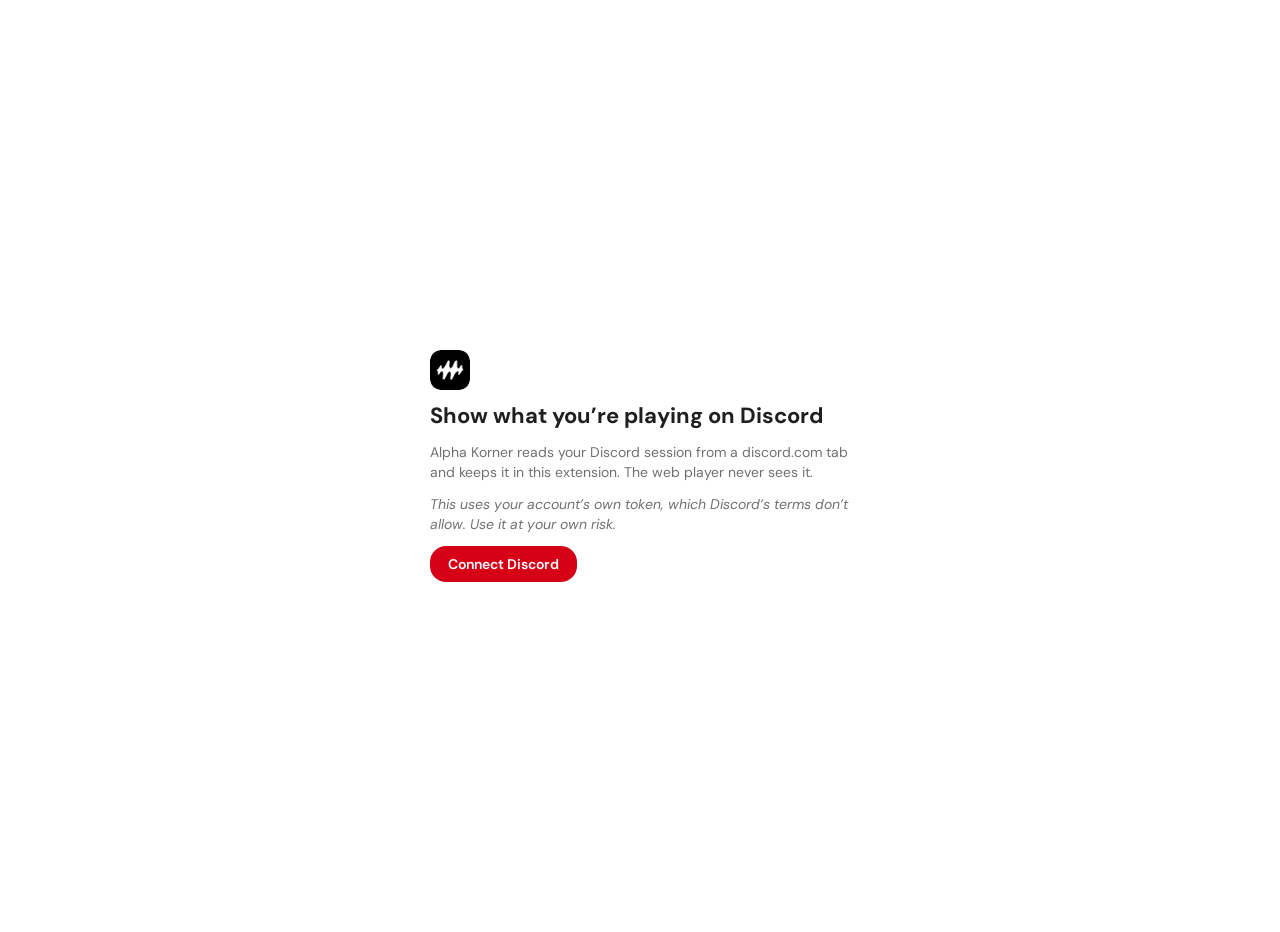
<file: discord.html>
<!DOCTYPE html>
<html lang="en">
  <head>
    <meta charset="UTF-8">
    <meta name="color-scheme" content="light dark">
    <title>Alpha Korner: connect Discord</title>
    <link rel="preconnect" href="https://fonts.googleapis.com">
    <link rel="preconnect" href="https://fonts.gstatic.com" crossorigin="">
    <link rel="stylesheet" href="https://fonts.googleapis.com/css2?family=DM+Sans:opsz,wght@9..40,400..700&display=swap">
    <script type="module" crossorigin src="/chunks-discord-DJsxJ4lK.js"></script>
    <link rel="modulepreload" crossorigin href="/chunks-style-uLJZfIwB.js">
    <link rel="stylesheet" crossorigin href="/assets-style-C6Bpb15V.css">
    <link rel="stylesheet" crossorigin href="/assets-style-DoEoJHei.css">
  </head>
  <body>
    <main class="card">
      <img src="/icon-48.png" width="40" height="40" alt="">
      <h1>Show what you’re playing on Discord</h1>
      <p>
        Alpha Korner reads your Discord session from a discord.com tab and keeps it in this extension. The web player never
        sees it.
      </p>
      <p class="warning">This uses your account’s own token, which Discord’s terms don’t allow. Use it at your own risk.</p>
      <button id="connect">Connect Discord</button>
      <p id="status" class="status" role="status"></p>
    </main>
  </body>
</html>
</file>
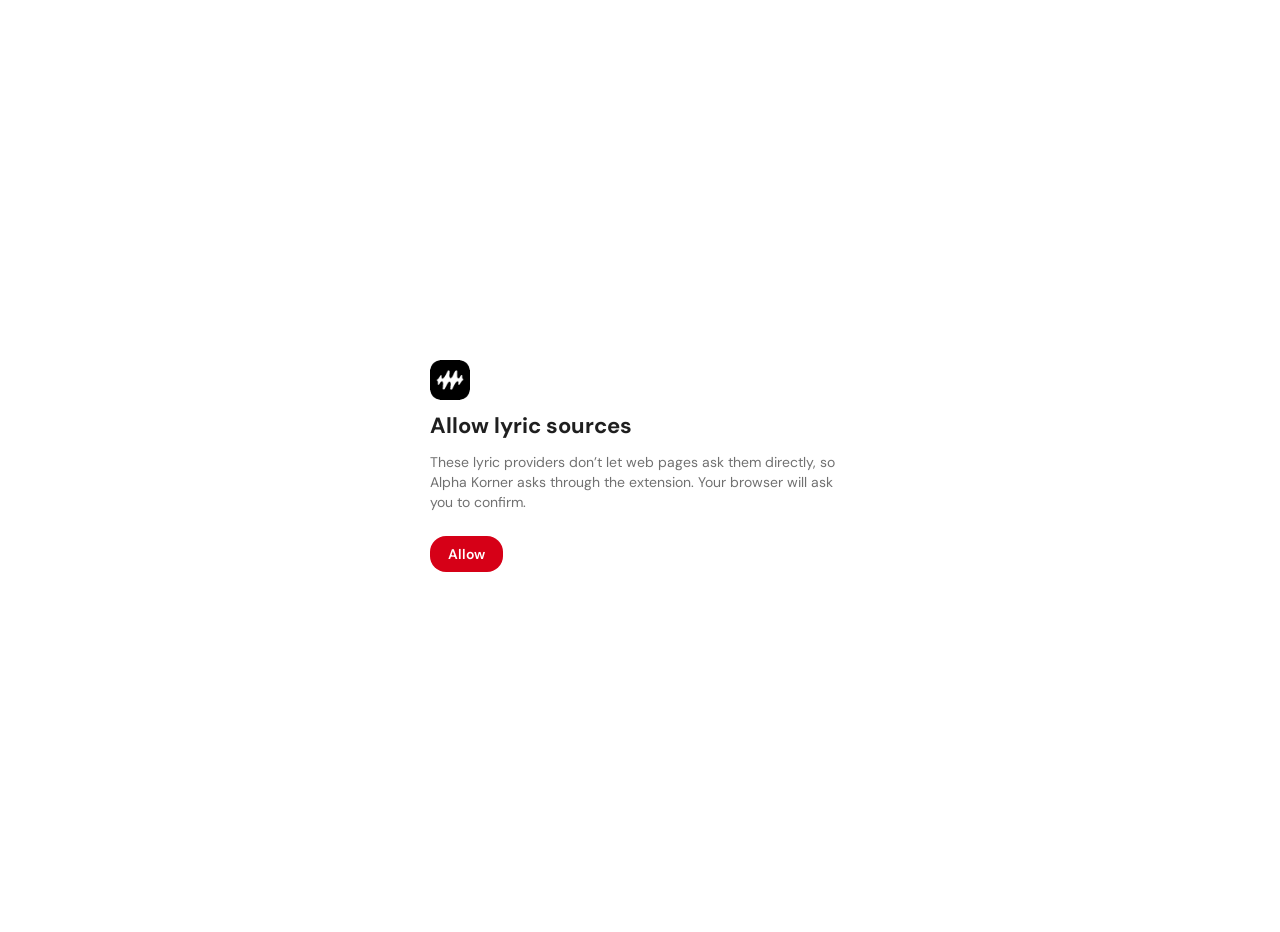
<file: grant.html>
<!DOCTYPE html>
<html lang="en">
  <head>
    <meta charset="UTF-8">
    <meta name="color-scheme" content="light dark">
    <title>Alpha Korner: lyric sources</title>
    <link rel="preconnect" href="https://fonts.googleapis.com">
    <link rel="preconnect" href="https://fonts.gstatic.com" crossorigin="">
    <link rel="stylesheet" href="https://fonts.googleapis.com/css2?family=DM+Sans:opsz,wght@9..40,400..700&display=swap">
    <script type="module" crossorigin src="/chunks-grant-SgHyjwml.js"></script>
    <link rel="modulepreload" crossorigin href="/chunks-style-uLJZfIwB.js">
    <link rel="stylesheet" crossorigin href="/assets-style-C6Bpb15V.css">
    <link rel="stylesheet" crossorigin href="/assets-style-DoEoJHei.css">
  </head>
  <body>
    <main class="card">
      <img src="/icon-48.png" width="40" height="40" alt="">
      <h1>Allow lyric sources</h1>
      <p id="why">
        These lyric providers don’t let web pages ask them directly, so Alpha Korner asks through the extension. Your
        browser will ask you to confirm.
      </p>
      <ul id="hosts"></ul>
      <button id="allow">Allow</button>
      <p id="status" class="status" role="status"></p>
    </main>
  </body>
</html>
</file>
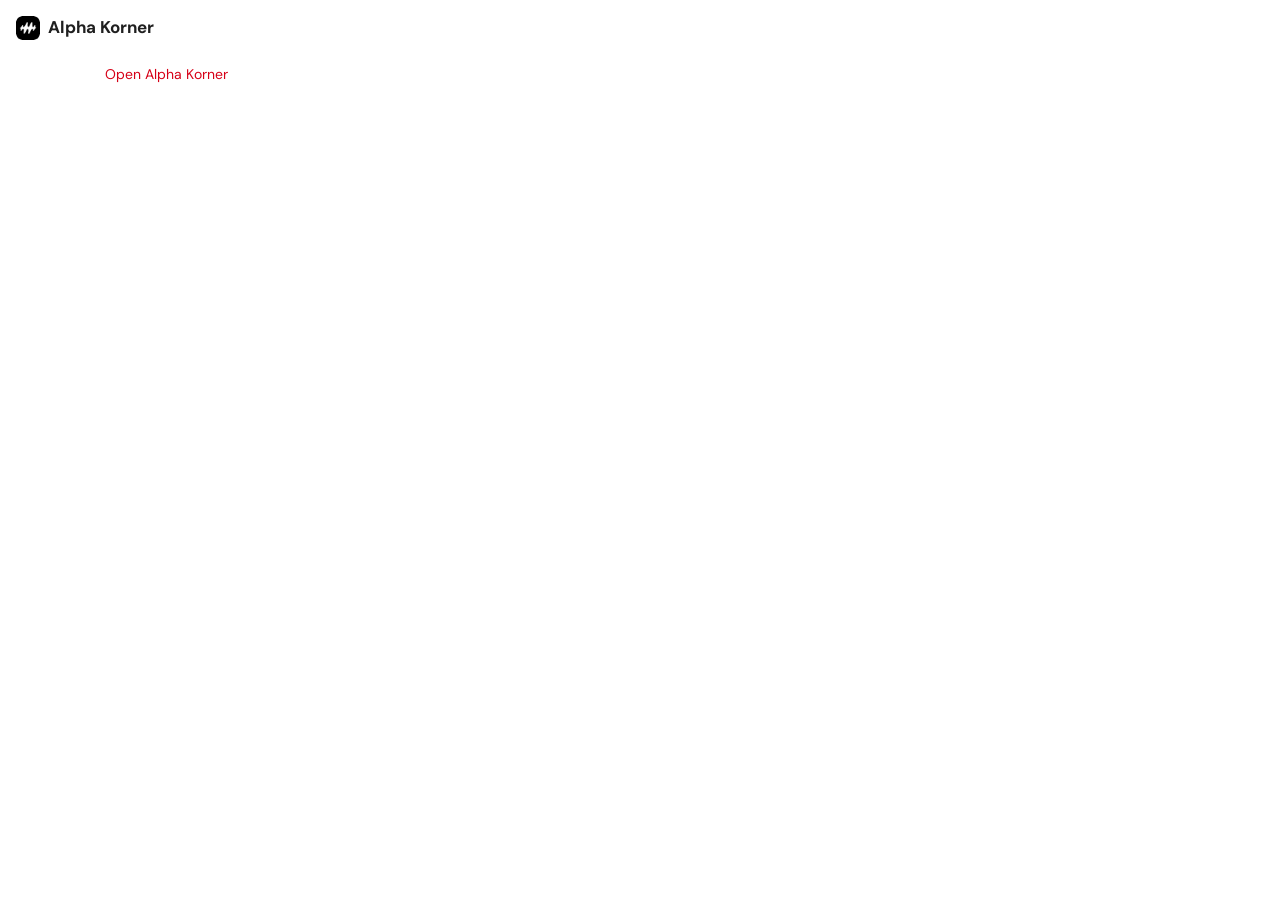
<file: popup.html>
<!DOCTYPE html>
<html lang="en">
  <head>
    <meta charset="UTF-8">
    <meta name="color-scheme" content="light dark">
    <title>Alpha Korner</title>
    <link rel="preconnect" href="https://fonts.googleapis.com">
    <link rel="preconnect" href="https://fonts.gstatic.com" crossorigin="">
    <link rel="stylesheet" href="https://fonts.googleapis.com/css2?family=DM+Sans:opsz,wght@9..40,400..700&display=swap">
    <script type="module" crossorigin src="/chunks-popup-DF-YOx4U.js"></script>
    <link rel="modulepreload" crossorigin href="/chunks-style-uLJZfIwB.js">
    <link rel="stylesheet" crossorigin href="/assets-style-C6Bpb15V.css">
  </head>
  <body>
    <header class="header">
      <img class="logo" src="/icon-32.png" width="24" height="24" alt="">
      <span class="name">Alpha Korner</span>
      <span class="version" id="version"></span>
    </header>
    <ul class="group" id="integrations"></ul>
    <a class="site" id="site" target="_blank" rel="noreferrer">Open Alpha Korner</a>
    <section id="updates" aria-label="Extension updates"></section>
  </body>
</html>
</file>
<file: assets-style-C6Bpb15V.css>
:root{--lightningcss-light:initial;--lightningcss-dark: ;color-scheme:light dark;--primary:#000000e0;--secondary:#0000008f;--group:#0000000d;--divider:#00000026;--key:#d60017;--bg:#fff}@media (prefers-color-scheme:dark){:root{--lightningcss-light: ;--lightningcss-dark:initial;--primary:#ffffffeb;--secondary:#ffffffa3;--group:#ffffff0d;--divider:#ffffff1a;--key:#fa586a;--bg:#1f1f1f}}body{width:300px;color:var(--primary);background:var(--bg);-webkit-font-smoothing:antialiased;margin:0;padding:16px;font:400 13px/16px DM Sans,system-ui,sans-serif}.header{justify-content:space-between;align-items:baseline;margin-bottom:12px;display:flex}.name{font:700 17px/22px DM Sans,system-ui,sans-serif}.version{color:var(--secondary);font-size:12px}.group{background:var(--group);border-radius:10px;margin:0;padding:0;list-style:none;overflow:hidden}.row{justify-content:space-between;padding:11px 14px;font-size:14px;display:flex;position:relative}.row+.row:before{content:"";border-top:.5px solid var(--divider);position:absolute;top:0;left:14px;right:0}.value{color:var(--secondary)}.site{text-align:center;color:var(--key);margin-top:14px;font-size:14px;text-decoration:none;display:block}.site:hover{text-decoration:underline}.logo{border-radius:6px;align-self:center}.header{gap:8px}.version{margin-left:auto}.account{grid-template-columns:32px minmax(0,1fr) auto;align-items:center;column-gap:10px;display:grid}.avatar{background:var(--group);object-fit:cover;border-radius:50%;width:32px;height:32px}.who{flex-direction:column;gap:2px;min-width:0;display:flex}.who>span{text-overflow:ellipsis;white-space:nowrap;overflow:hidden}.title{font-weight:600}.detail{color:var(--secondary);font-size:12px}.action{background:var(--group);color:var(--key);cursor:pointer;border:0;border-radius:12px;padding:4px 10px;font:600 12px/16px DM Sans,system-ui,sans-serif;text-decoration:none}.action:hover{background:var(--divider)}.problem{color:var(--secondary);word-break:break-word;font-size:12px;line-height:16px;display:block}#updates{margin-top:12px}#updates .site{cursor:pointer;width:100%;font:inherit}#updates [hidden]{display:none}.update-status{opacity:.8;margin:8px 4px;font-size:12px;line-height:1.5}
</file>
<file: assets-style-DoEoJHei.css>
body{place-items:center;width:auto;min-height:100vh;display:grid}.card{flex-direction:column;align-items:flex-start;gap:12px;max-width:420px;display:flex}.card img{border-radius:10px}h1{margin:0;font:700 22px/28px DM Sans,system-ui,sans-serif}p{color:var(--secondary);margin:0;font-size:14px;line-height:20px}ul{margin:0;padding-left:18px;font-size:14px;line-height:22px}#allow{background:var(--key);color:#fff;cursor:pointer;border:0;border-radius:16px;padding:8px 18px;font:600 14px/20px DM Sans,system-ui,sans-serif}.status:empty{display:none}#connect{background:var(--key);color:#fff;cursor:pointer;border:0;border-radius:16px;padding:8px 18px;font:600 14px/20px DM Sans,system-ui,sans-serif}#connect:disabled{opacity:.5;cursor:default}.warning{color:var(--secondary);font-style:italic}
</file>
